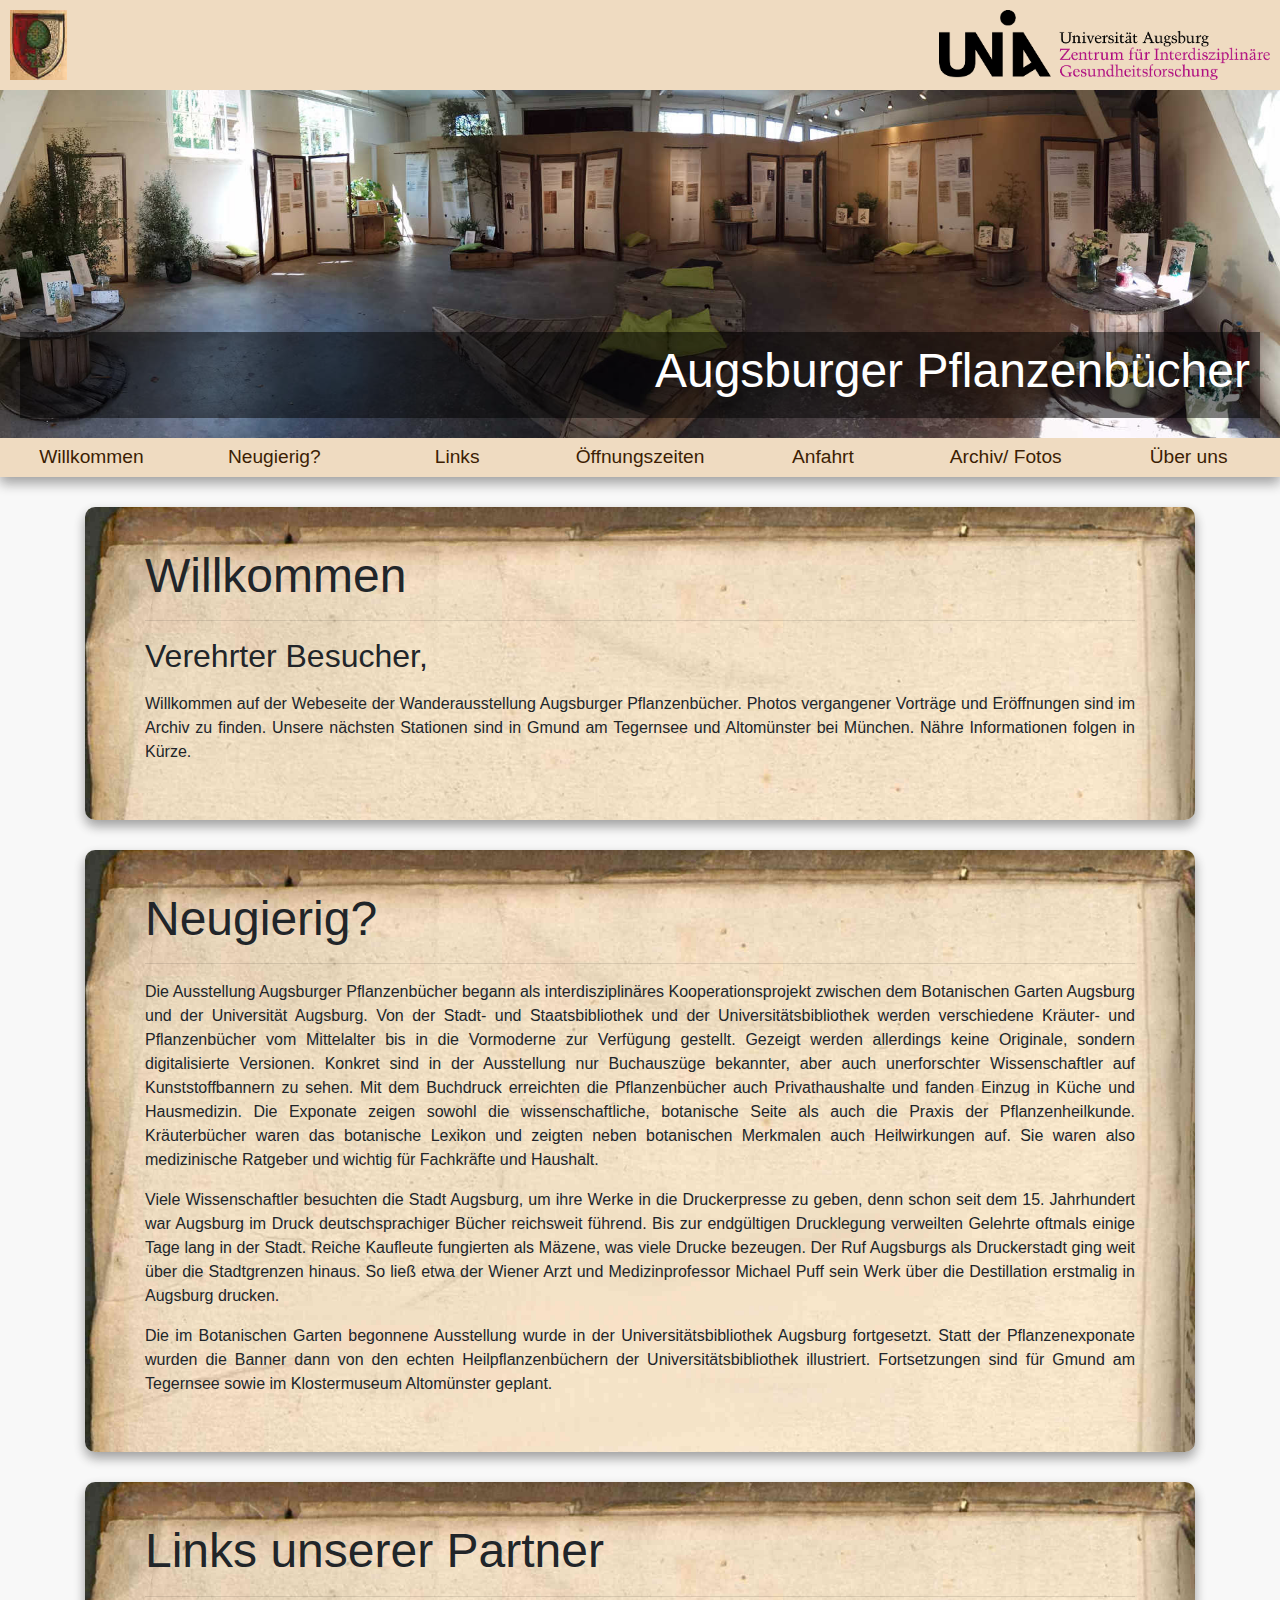
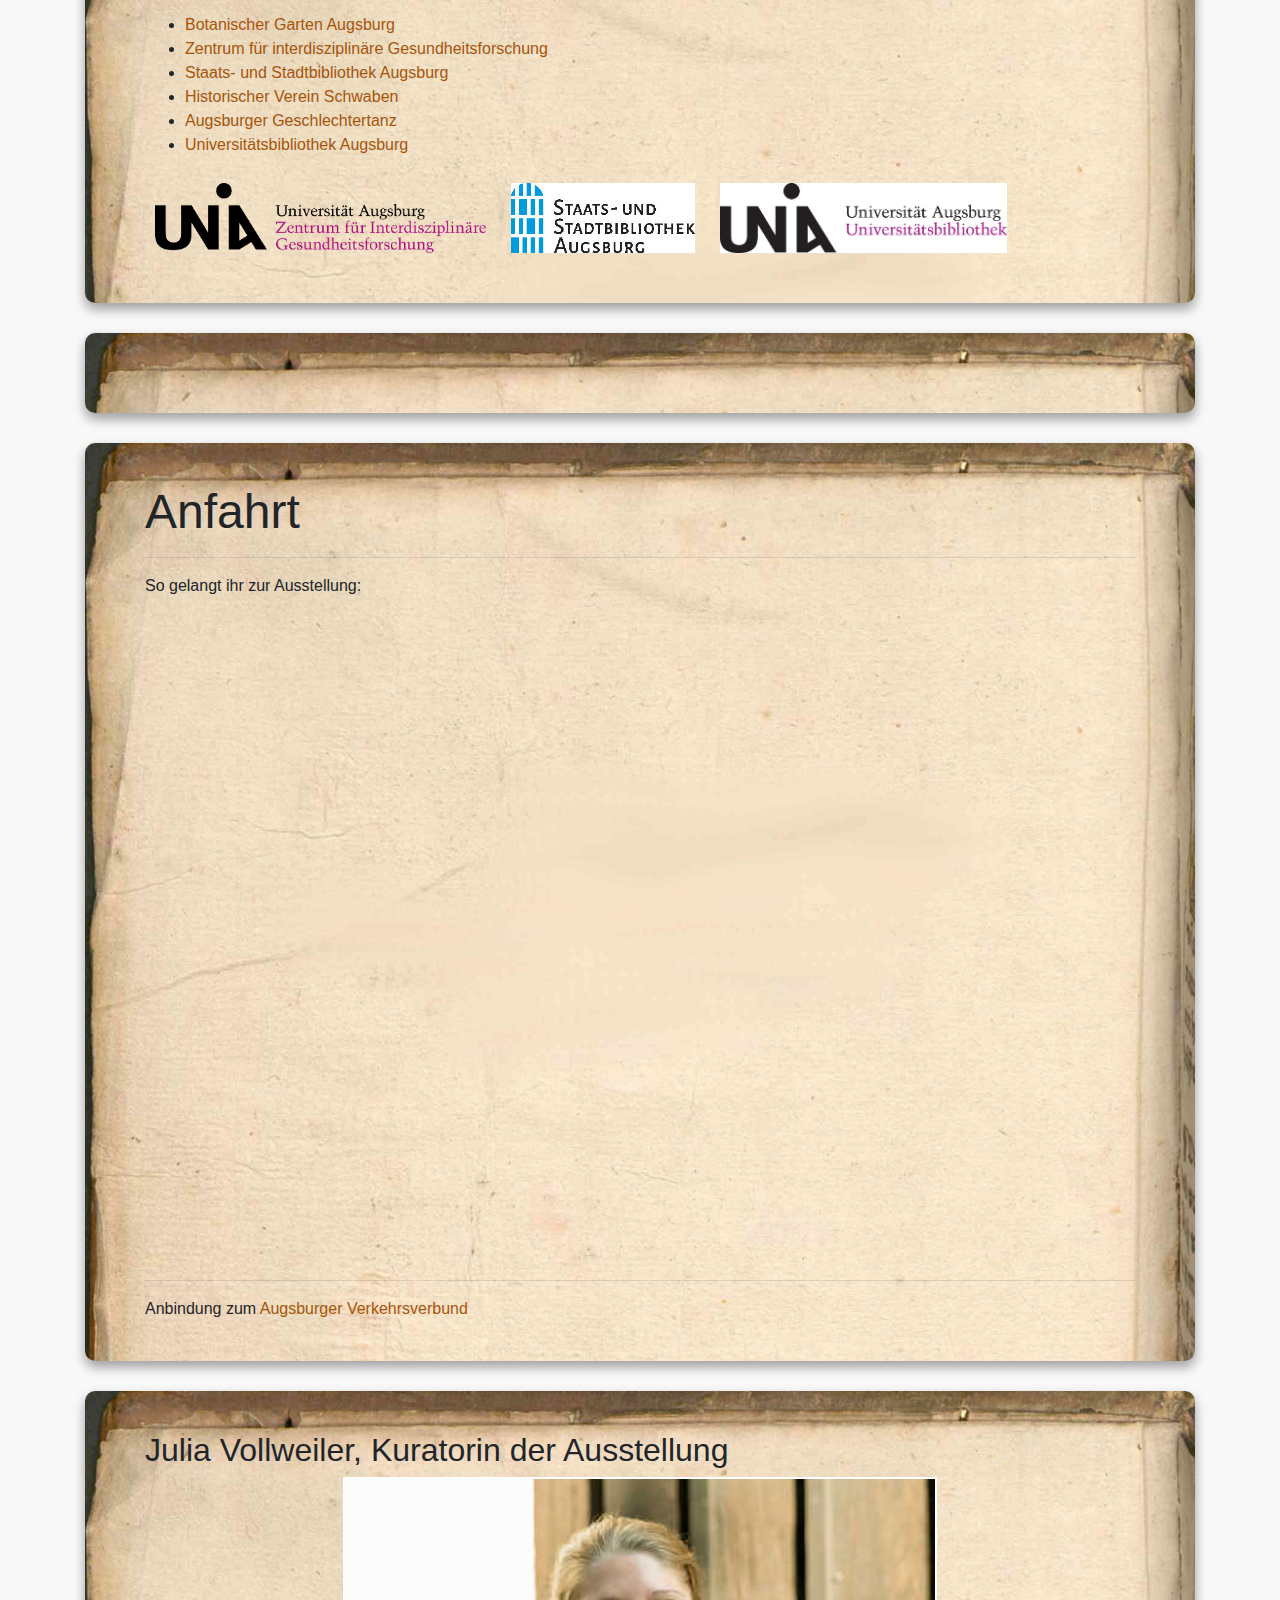
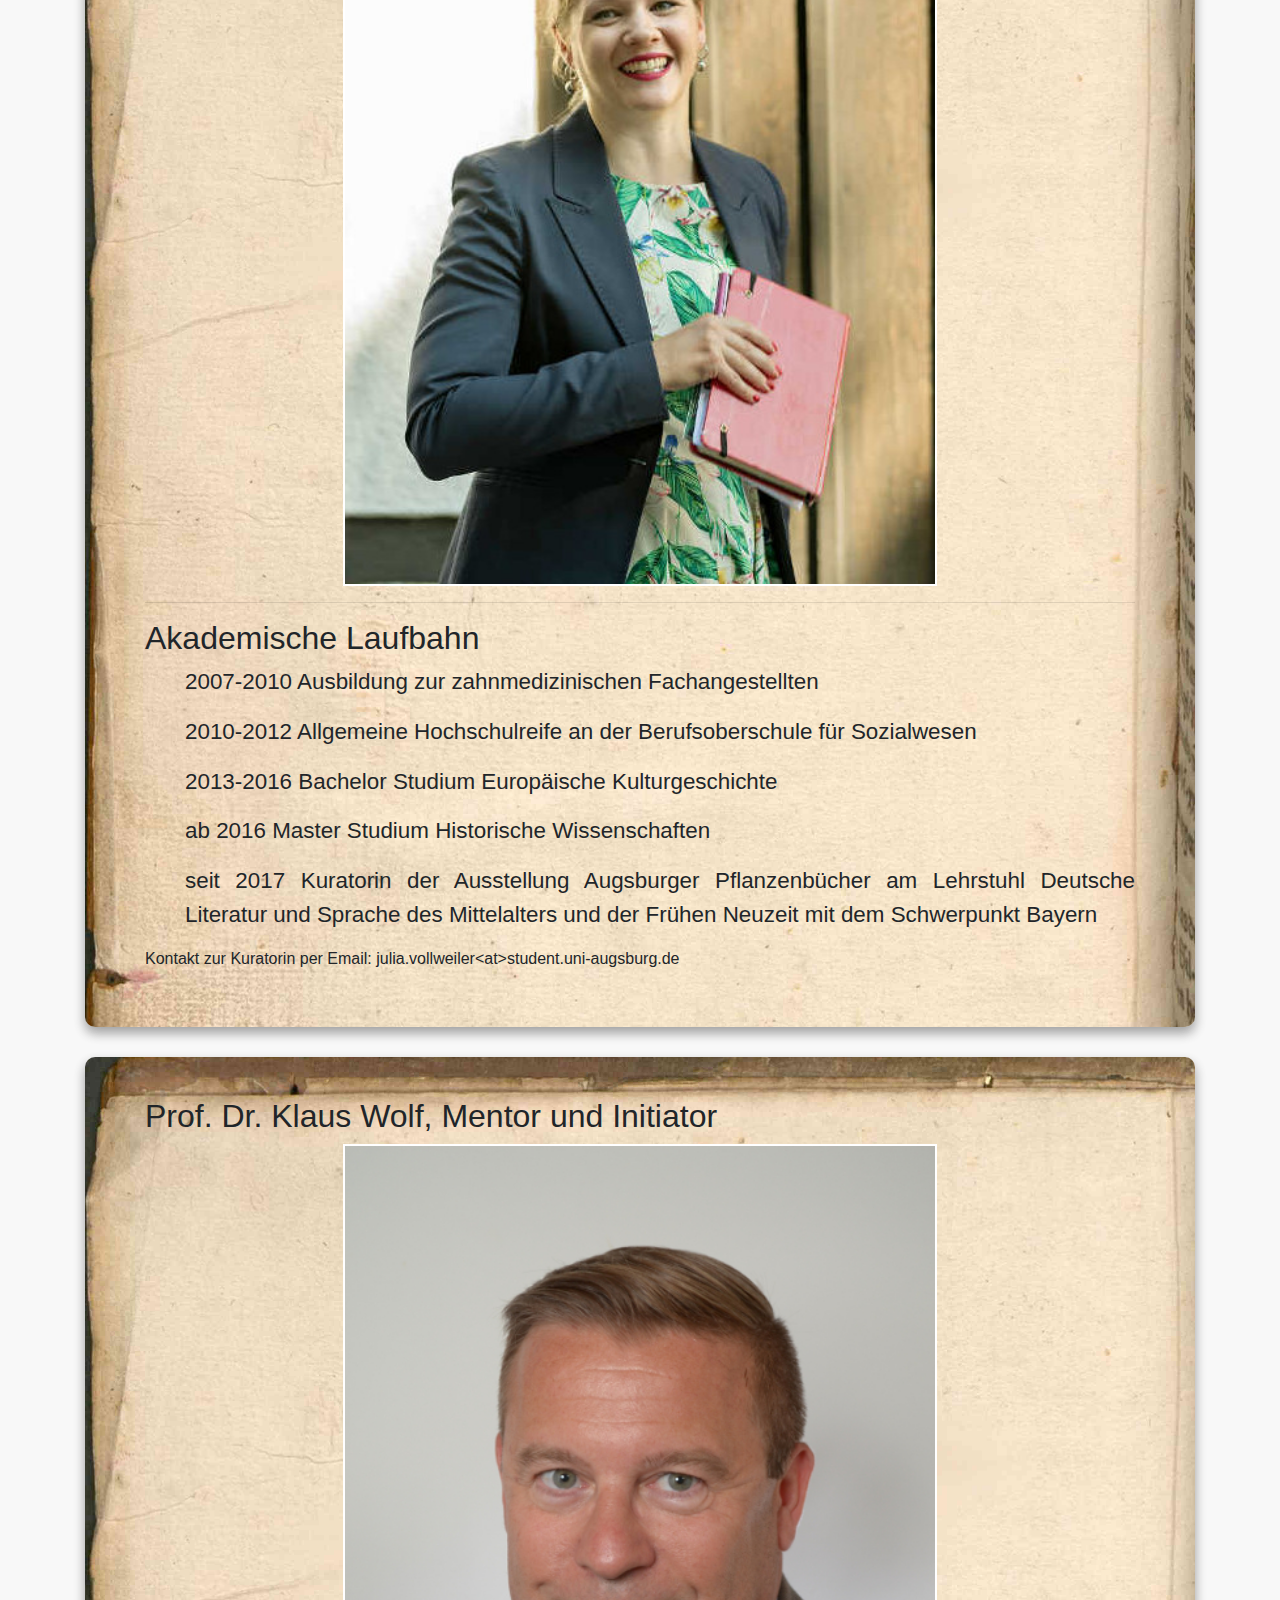
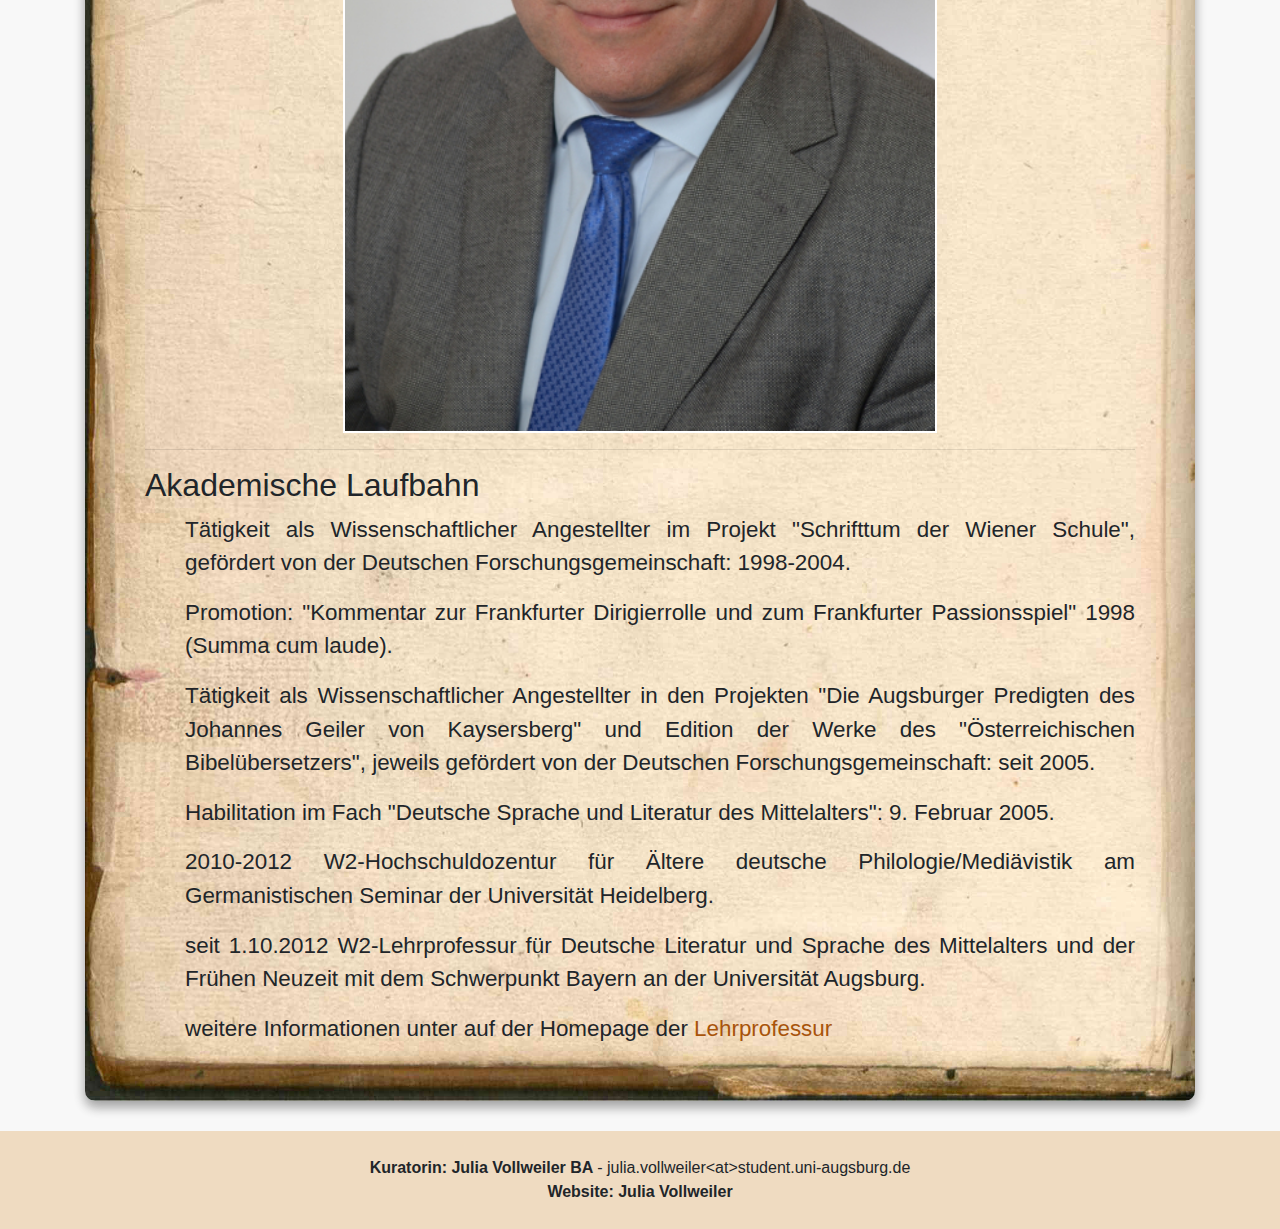
<file: index.html>
<!doctype html>
<html lang="de">

<head>
  <title>Pflanzenbücher</title>
  <meta charset="UTF-8">
  <meta name="description" content="Ausstellung: Augsburger Pflanzenbücher im Botanischen Garten">
  <meta name="keywords" content="Augsburg,Augsburger,Pflanzenbücher,Pflanzenbuecher,Ausstellung,Botanischer,Garten">
  <meta name="author" content="Alfred Melch">
  <meta name="viewport" content="width=device-width, initial-scale=1.0">
  <link rel="icon" type="image/x-icon" href="favicon.ico">

  <link rel="stylesheet" href="https://maxcdn.bootstrapcdn.com/bootstrap/4.0.0/css/bootstrap.min.css" integrity="sha384-Gn5384xqQ1aoWXA+058RXPxPg6fy4IWvTNh0E263XmFcJlSAwiGgFAW/dAiS6JXm" crossorigin="anonymous">

  <script src="https://code.jquery.com/jquery-3.2.1.slim.min.js" integrity="sha384-KJ3o2DKtIkvYIK3UENzmM7KCkRr/rE9/Qpg6aAZGJwFDMVNA/GpGFF93hXpG5KkN" crossorigin="anonymous"></script>
  <script src="https://cdnjs.cloudflare.com/ajax/libs/popper.js/1.12.9/umd/popper.min.js" integrity="sha384-ApNbgh9B+Y1QKtv3Rn7W3mgPxhU9K/ScQsAP7hUibX39j7fakFPskvXusvfa0b4Q" crossorigin="anonymous"></script>
  <script src="https://maxcdn.bootstrapcdn.com/bootstrap/4.0.0/js/bootstrap.min.js" integrity="sha384-JZR6Spejh4U02d8jOt6vLEHfe/JQGiRRSQQxSfFWpi1MquVdAyjUar5+76PVCmYl" crossorigin="anonymous"></script>
  <link rel="stylesheet" href="style.css">
</head>

<body>

  <!-- HEADER -->
  <div class="container-fluid bg-brown">
    <!-- LOGOS -->
    <div class="row d-flex justify-content-between">
      <div><img src="images/logo_wappen.jpg" class="logo"></div>
      <div><img src="images/logo_uni.png" class="logo"></div>
    </div>
    <!-- end of logos -->

    <!-- TITLE-IMAGE -->
    <div class="row">
      <div class="title-image">
        <!-- <img class="d-block w-100" src="http://via.placeholder.com/800x200" alt="First slide"> -->
        <img class="d-block w-100" src="images/PANO_20180811_143046.jpg" alt="">
        <div class="title-text-container">
          <div class="title-text-content">
            <h1>Augsburger Pflanzenbücher</h1>
          </div>
        </div>
      </div>
    </div>
    <!-- end of title-image -->

    <!-- NAVIGATION -->
    <div id="navigation" class="row text-center bg-brown">
      <div class="col"><a href="#willkommen">Willkommen</a></div>
      <div class="col"><a href="#neugierig">Neugierig?</a></div>
      <div class="col"><a href="#links">Links</a></div>
      <div class="col"><a href="#oeffnungszeiten">Öffnungszeiten</a></div>
      <div class="col"><a href="#anfahrt">Anfahrt</a></div>
      <div class="col"><a href="/about.html">Archiv/ Fotos</a></div>
      <div class="col"><a href="#ueberuns">Über uns</a></div>
    </div>
    <!-- end of navigation -->
  </div>
  <!-- end of header -->

  <!-- CONTENT -->
  <div id="content" class="container">

    <!-- 1. WILLKOMMEN -->
    <div class="page">
      <a id="willkommen" class="nav-anchor"></a>
      <h1>Willkommen</h1>
      <hr>
      <p><h2>Verehrter Besucher,</h2></p>
      <p>Willkommen auf der Webeseite der Wanderausstellung Augsburger Pflanzenbücher.
        Photos vergangener Vorträge und Eröffnungen sind im Archiv zu finden.
         Unsere nächsten Stationen sind in Gmund am Tegernsee und Altomünster bei München.
         Nähre Informationen folgen in Kürze.
    </div>

    <!-- 2.  -->
    <div class="page">
      <a id="neugierig" class="nav-anchor"></a>
      <h1>Neugierig?</h1>
      <hr>
      <p>Die Ausstellung Augsburger Pflanzenbücher begann als interdisziplinäres Kooperationsprojekt zwischen dem Botanischen Garten Augsburg und der Universität Augsburg. Von der Stadt- und Staatsbibliothek und der Universitätsbibliothek werden verschiedene Kräuter- und Pflanzenbücher vom Mittelalter bis in die Vormoderne zur Verfügung gestellt. Gezeigt werden allerdings keine Originale, sondern digitalisierte Versionen. Konkret sind in der Ausstellung nur Buchauszüge bekannter, aber auch unerforschter Wissenschaftler auf Kunststoffbannern zu sehen. Mit dem Buchdruck erreichten die Pflanzenbücher auch Privathaushalte und fanden Einzug in Küche und Hausmedizin. Die Exponate zeigen sowohl die wissenschaftliche, botanische Seite als auch die Praxis der Pflanzenheilkunde. Kräuterbücher waren das botanische Lexikon und zeigten neben botanischen Merkmalen auch Heilwirkungen auf. Sie waren also medizinische Ratgeber und wichtig für Fachkräfte und Haushalt.</p>
    <p>Viele Wissenschaftler besuchten die Stadt Augsburg, um ihre Werke in die Druckerpresse zu geben, denn schon seit dem 15. Jahrhundert war Augsburg im Druck deutschsprachiger Bücher reichsweit führend. Bis zur endgültigen Drucklegung verweilten Gelehrte oftmals einige Tage lang in der Stadt. Reiche Kaufleute fungierten als Mäzene, was viele Drucke bezeugen. Der Ruf Augsburgs als Druckerstadt ging weit über die Stadtgrenzen hinaus. So ließ etwa der Wiener Arzt und Medizinprofessor Michael Puff sein Werk über die Destillation erstmalig in Augsburg drucken.</p>
  <p>Die im Botanischen Garten begonnene Ausstellung wurde in der Universitätsbibliothek Augsburg fortgesetzt. Statt der Pflanzenexponate wurden die Banner dann von den echten Heilpflanzenbüchern der Universitätsbibliothek illustriert. Fortsetzungen sind für Gmund am Tegernsee sowie im Klostermuseum Altomünster geplant. </p>
</div>
    <!-- end of 2. -->

    <!-- 3. LINKS -->
    <div class="page">
      <a id="links" class="nav-anchor"></a>
      <h1>Links unserer Partner</h1>
      <hr>
      <div class="d-flex flex-wrap">
        <div>
          <ul>
            <li><a href="http://www.augsburg.de/freizeit/ausflugsziele/botanischer-garten/" target="_blank">Botanischer Garten Augsburg</a></li>
            <li><a href="https://www.zig.uni-augsburg.de/" target="_blank">Zentrum für interdisziplinäre Gesundheitsforschung</a></li>
            <li><a href="https://www.sustb-augsburg.de/index.php?id=50" target="_blank">Staats- und Stadtbibliothek Augsburg</a></li>
            <li><a href="http://hv-schwaben.de/" target="_blank">Historischer Verein Schwaben</a></li>
            <li><a href="http://www.augsburger-geschlechtertanz.de/index.php?id=2" target="_blank">Augsburger Geschlechtertanz</a></li>
            <li><a href="https://www.bibliothek.uni-augsburg.de/" target="_blank">Universitätsbibliothek Augsburg</a></li>
          </ul>
        </div>
        <div>
          <img src="images/logo_uni.png" class="logo">
          <img src="images/logo_blau.jpg" class="logo">
          <img src="images/Uni_Aug_Logo_UNB_CMYK.jpg" class="logo">
        </div>
      </div>
    </div>
    <!-- end of 3. links -->

    <!-- 4. ÖFFNUNGSZEITEN -->
    <div class="page">
      <a id="oeffnungszeiten" class="nav-anchor"></a>

    </div>
    <!-- end of 4. öffnungszeiten -->

    <!-- 5. ANFAHRT -->
    <div class="page">
      <a id="anfahrt" class="nav-anchor"></a>
      <h1>Anfahrt</h1>
      <hr>
      <p>So gelangt ihr zur Ausstellung:</p>
      <div class="row">
        <div class="col-md-7 col-lg-8">
          <div class="google-maps">
<iframe src="https://www.google.com/maps/embed?pb=!1m18!1m12!1m3!1d2652.3519386772673!2d10.892902116129177!3d48.33454027923972!2m3!1f0!2f0!3f0!3m2!1i1024!2i768!4f13.1!3m3!1m2!1s0x479e9877a707f319%3A0xcd248deb479b1956!2sZentralbibliothek!5e0!3m2!1sde!2sus!4v1557748086419!5m2!1sde!2sus" width="600" height="450" frameborder="0" style="border:0" allowfullscreen></iframe>
          </div>
        </div>
        <div class="col-md-5 col-lg-4">
          <p></p>
        </div>
      </div>
      <div>
        <hr>Anbindung zum <a href="http://www.avv-augsburg.de/fahrplan/fahrplanauskunft" target="_blank">Augsburger Verkehrsverbund</a>
      </div>
    </div>

    <!-- end of 5. anfahrt -->

    <div class="page initiatoren">
      <a id="ueberuns" class="nav-anchor"></a>
      <h2>Julia Vollweiler, Kuratorin der Ausstellung</h2><img style="display: block; margin: 0 auto; border: 2px solid#FFFFFF; width:60%" src="images\archiv\profil.jpg">
      <hr>
      <h2>Akademische Laufbahn</h2>
      <ul style="list-style: none;">
        <li>2007-2010 Ausbildung zur zahnmedizinischen Fachangestellten</li>
        <li>2010-2012 Allgemeine Hochschulreife an der Berufsoberschule für Sozialwesen</li>
        <li>2013-2016 Bachelor Studium Europäische Kulturgeschichte</li>
        <li>ab 2016   Master   Studium Historische Wissenschaften</li>
        <li>seit 2017 Kuratorin der Ausstellung Augsburger Pflanzenbücher am Lehrstuhl Deutsche Literatur und Sprache des Mittelalters und der Frühen Neuzeit mit dem Schwerpunkt Bayern</li>
      </ul>
      <p>Kontakt zur Kuratorin per Email: julia.vollweiler&lt;at&gt;student.uni-augsburg.de</p>
    </div>

    <div class="page initiatoren">
      <h2>Prof. Dr. Klaus Wolf, Mentor und Initiator</h2><img style="display: block; margin: 0 auto; border: 2px solid#FFFFFF; width:60%" src="images\archiv\DSC_0001 (1).jpg">
      <hr>
      <h2>Akademische Laufbahn</h2>
        <ul style="list-style: none;">
          <li>Tätigkeit als Wissenschaftlicher Angestellter im Projekt "Schrifttum der Wiener Schule", gefördert von der Deutschen Forschungsgemeinschaft: 1998-2004.</li>
          <li>Promotion: "Kommentar zur Frankfurter Dirigierrolle und zum Frankfurter Passionsspiel" 1998 (Summa cum laude).</li>
          <li>Tätigkeit als Wissenschaftlicher Angestellter in den Projekten "Die Augsburger Predigten des Johannes Geiler von Kaysersberg" und Edition der Werke des "Österreichischen Bibelübersetzers", jeweils gefördert von der Deutschen Forschungsgemeinschaft: seit 2005.</li>
          <li>Habilitation im Fach "Deutsche Sprache und Literatur des Mittelalters": 9. Februar 2005.</li>
          <li>2010-2012 W2-Hochschuldozentur für Ältere deutsche Philologie/Mediävistik am Germanistischen Seminar der Universität Heidelberg.</li>
          <li>seit 1.10.2012 W2-Lehrprofessur für Deutsche Literatur und Sprache des Mittelalters und der Frühen Neuzeit mit dem Schwerpunkt Bayern an der Universität Augsburg.</li>
          <li>weitere Informationen unter auf der Homepage der <a href="https://www.philhist.uni-augsburg.de/lehrstuehle/germanistik/lsbay/Mitarbeiter/wolf/" target="_blank">Lehrprofessur</a> </li>
    </div>
  </div>
  <!-- end of content -->

  <!-- FOOTER -->
  <div class="container-fluid footer bg-brown text-center">
    <div><b>Kuratorin: Julia Vollweiler BA </b>- julia.vollweiler&lt;at&gt;student.uni-augsburg.de</div>
    <div><b>Website: Julia Vollweiler</b> </div>
  </div>
  <!-- end of footer -->

  <script>
    var nav = document.getElementById('navigation')
    var content = document.getElementById('content')

    var sticky = nav.offsetTop
    window.onscroll = function() {
      // set new sticky threshold when navigation not on top of window
      if (nav.offsetTop != 0) {
        sticky = nav.offsetTop
      }

      // toggle sticky state
      if (window.pageYOffset >= sticky) {
        content.style.paddingTop = nav.offsetHeight + 'px'
        nav.classList.add("sticky")
      } else {
        content.style.paddingTop = '0px'
        nav.classList.remove("sticky")
      }
    }

    function setAnchorOffset() {
      var offset = (-1) * (nav.offsetHeight + 55)
      document.querySelectorAll('.nav-anchor').forEach(function(ele) {
        ele.setAttribute("style", "top: " + offset + "px;")
      })
    }

    window.onresize = setAnchorOffset
    setAnchorOffset()
  </script>

</body>

</html>
</file>
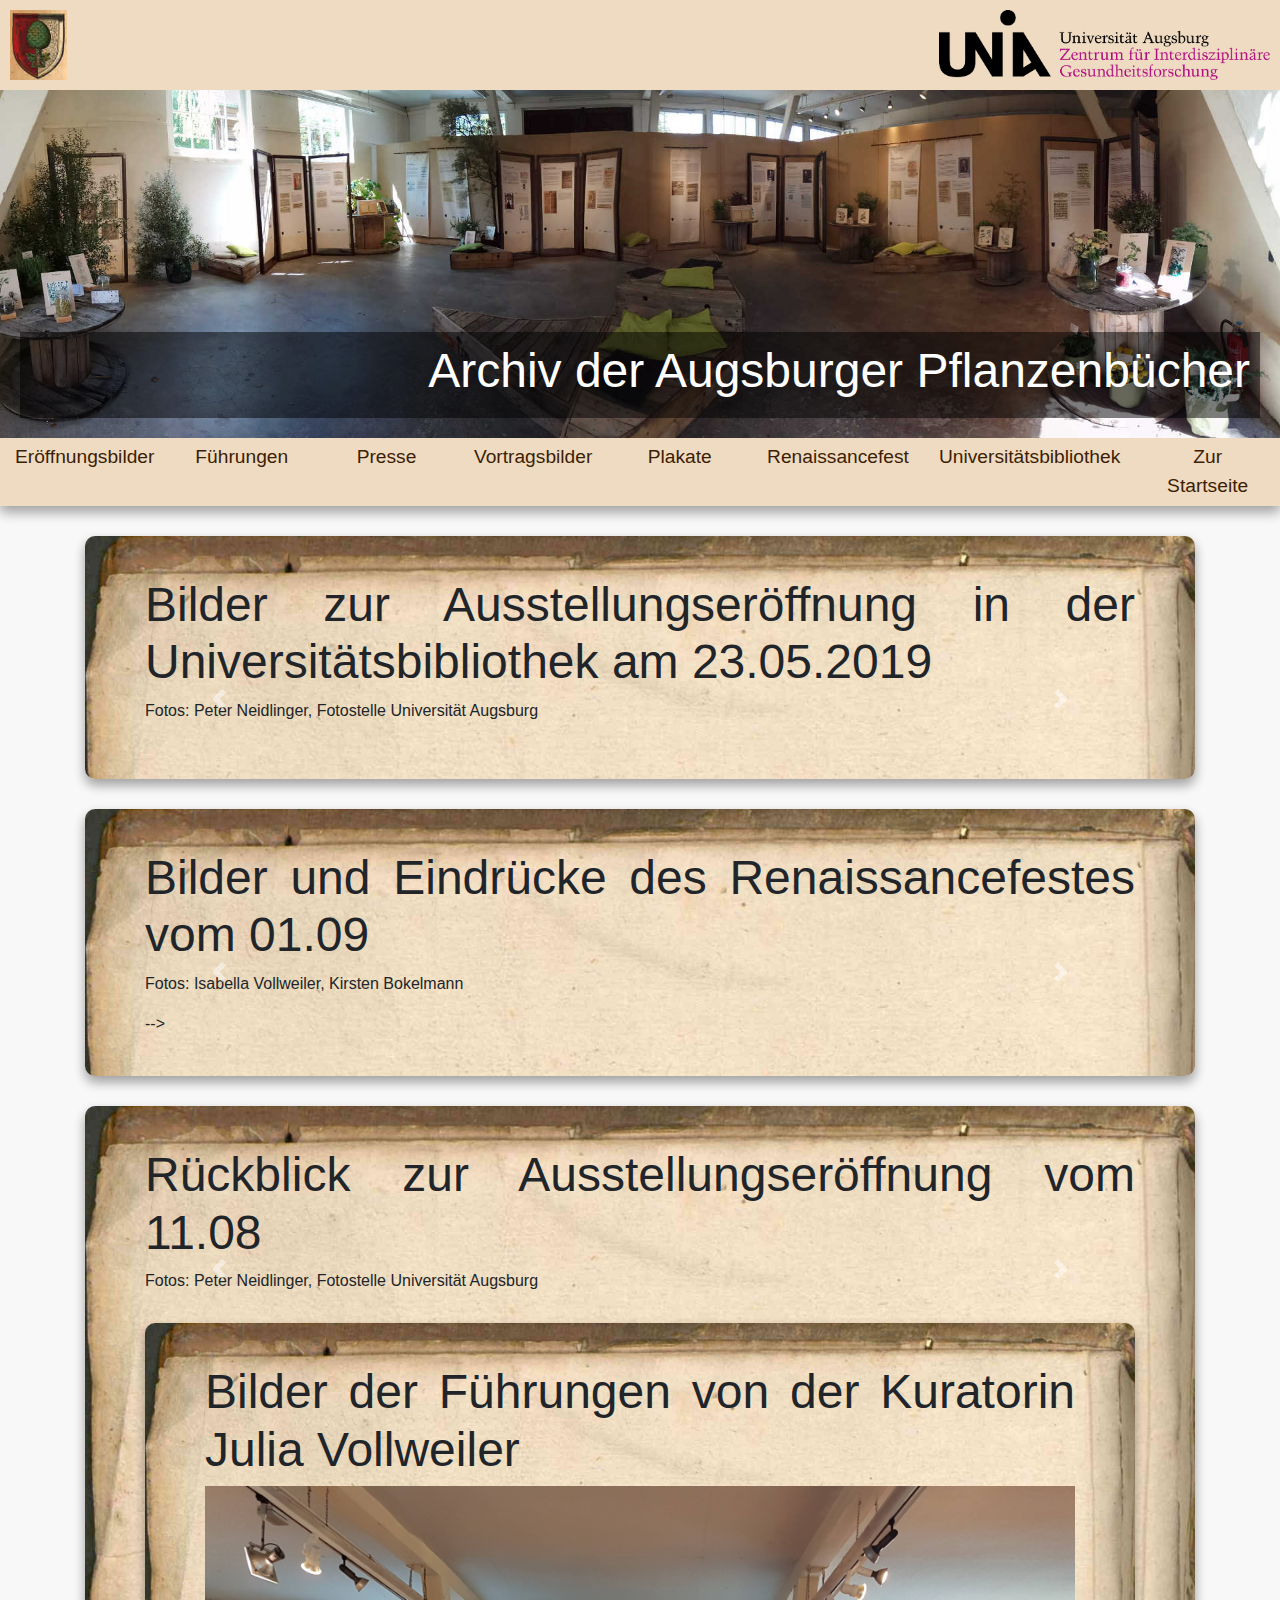
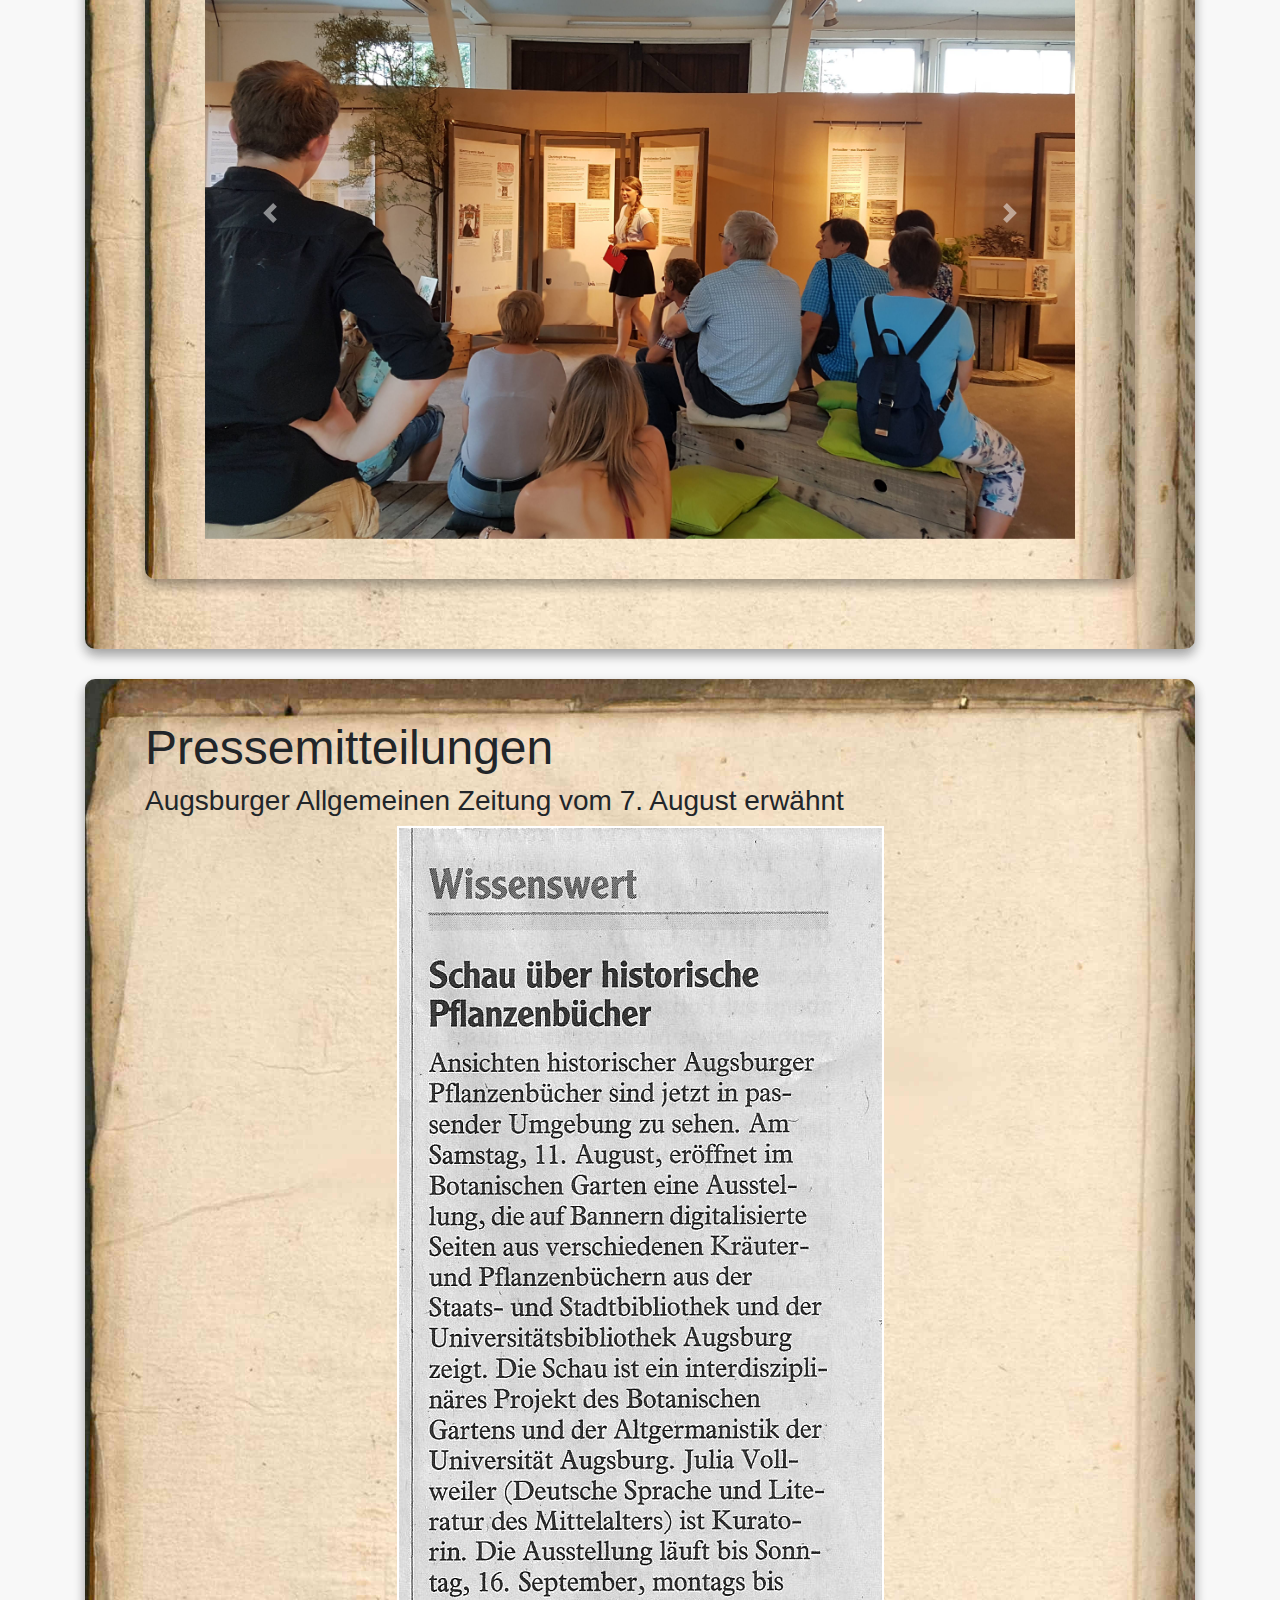
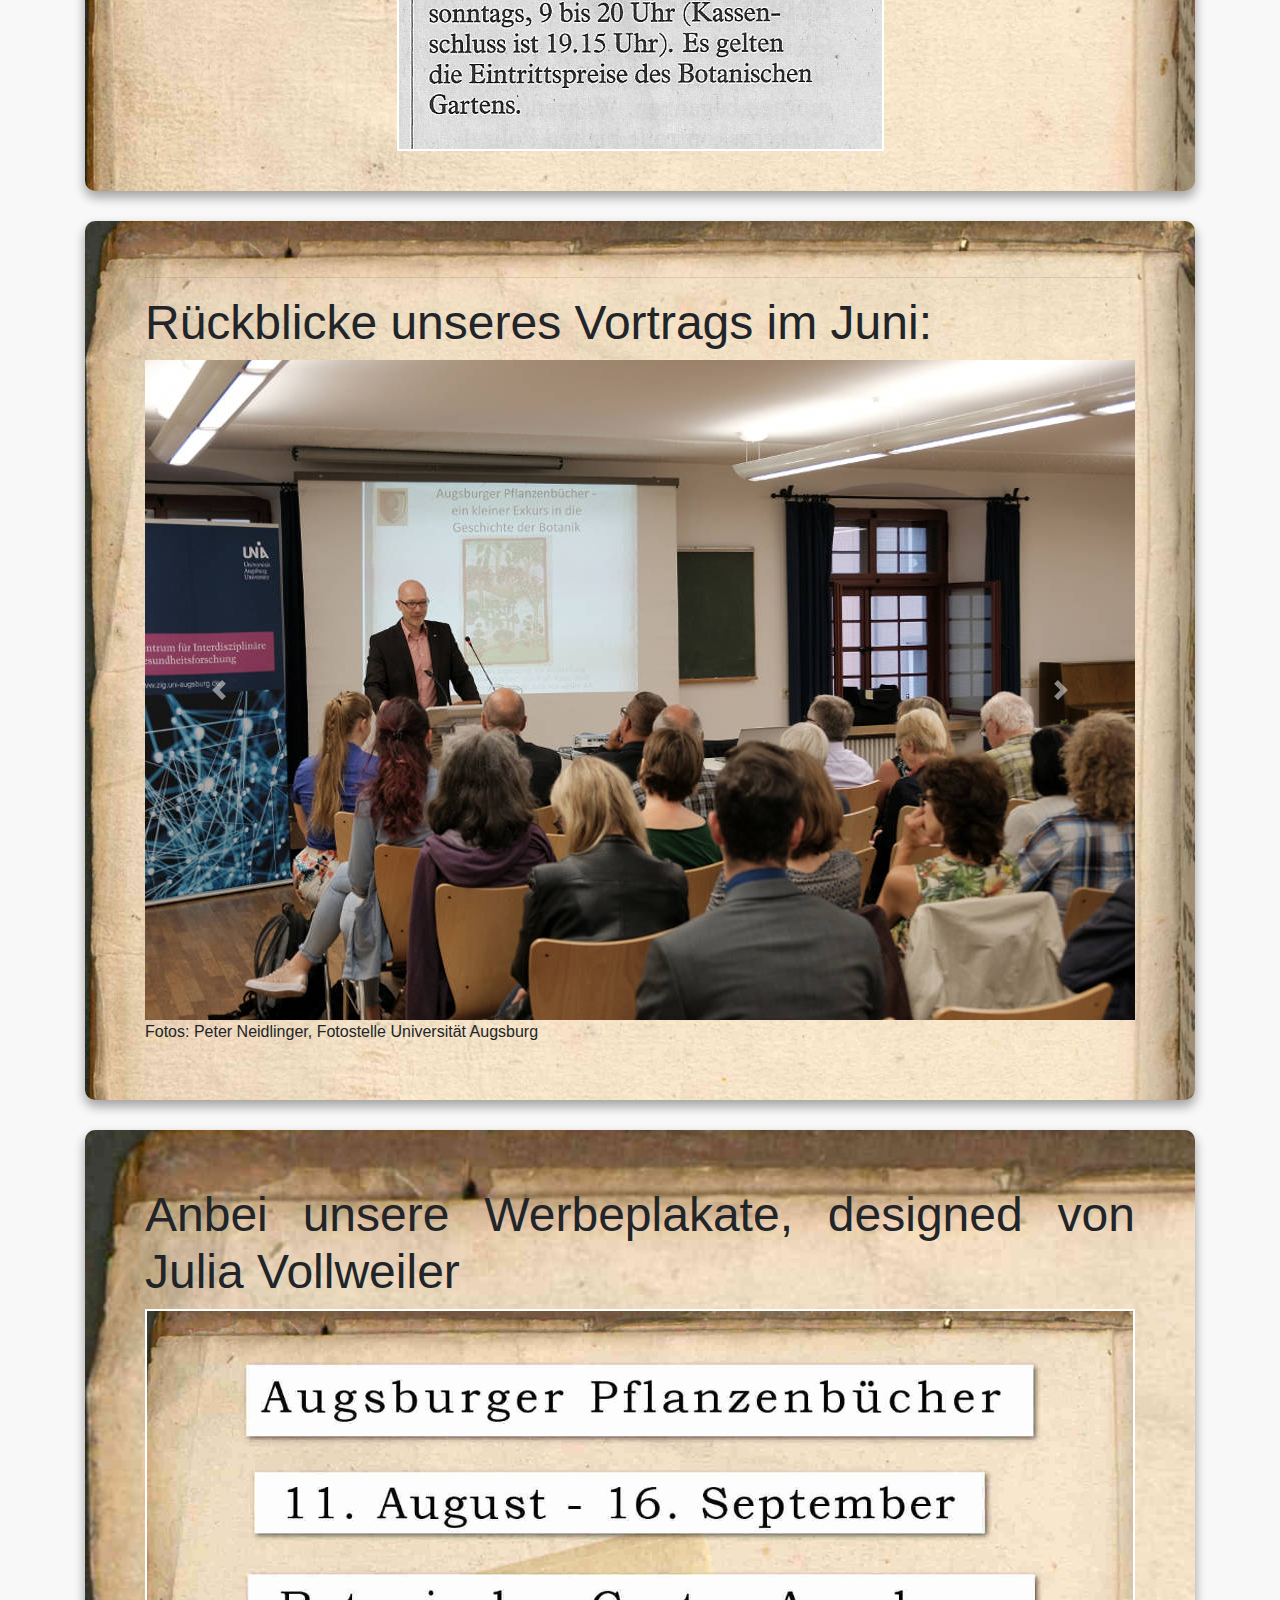
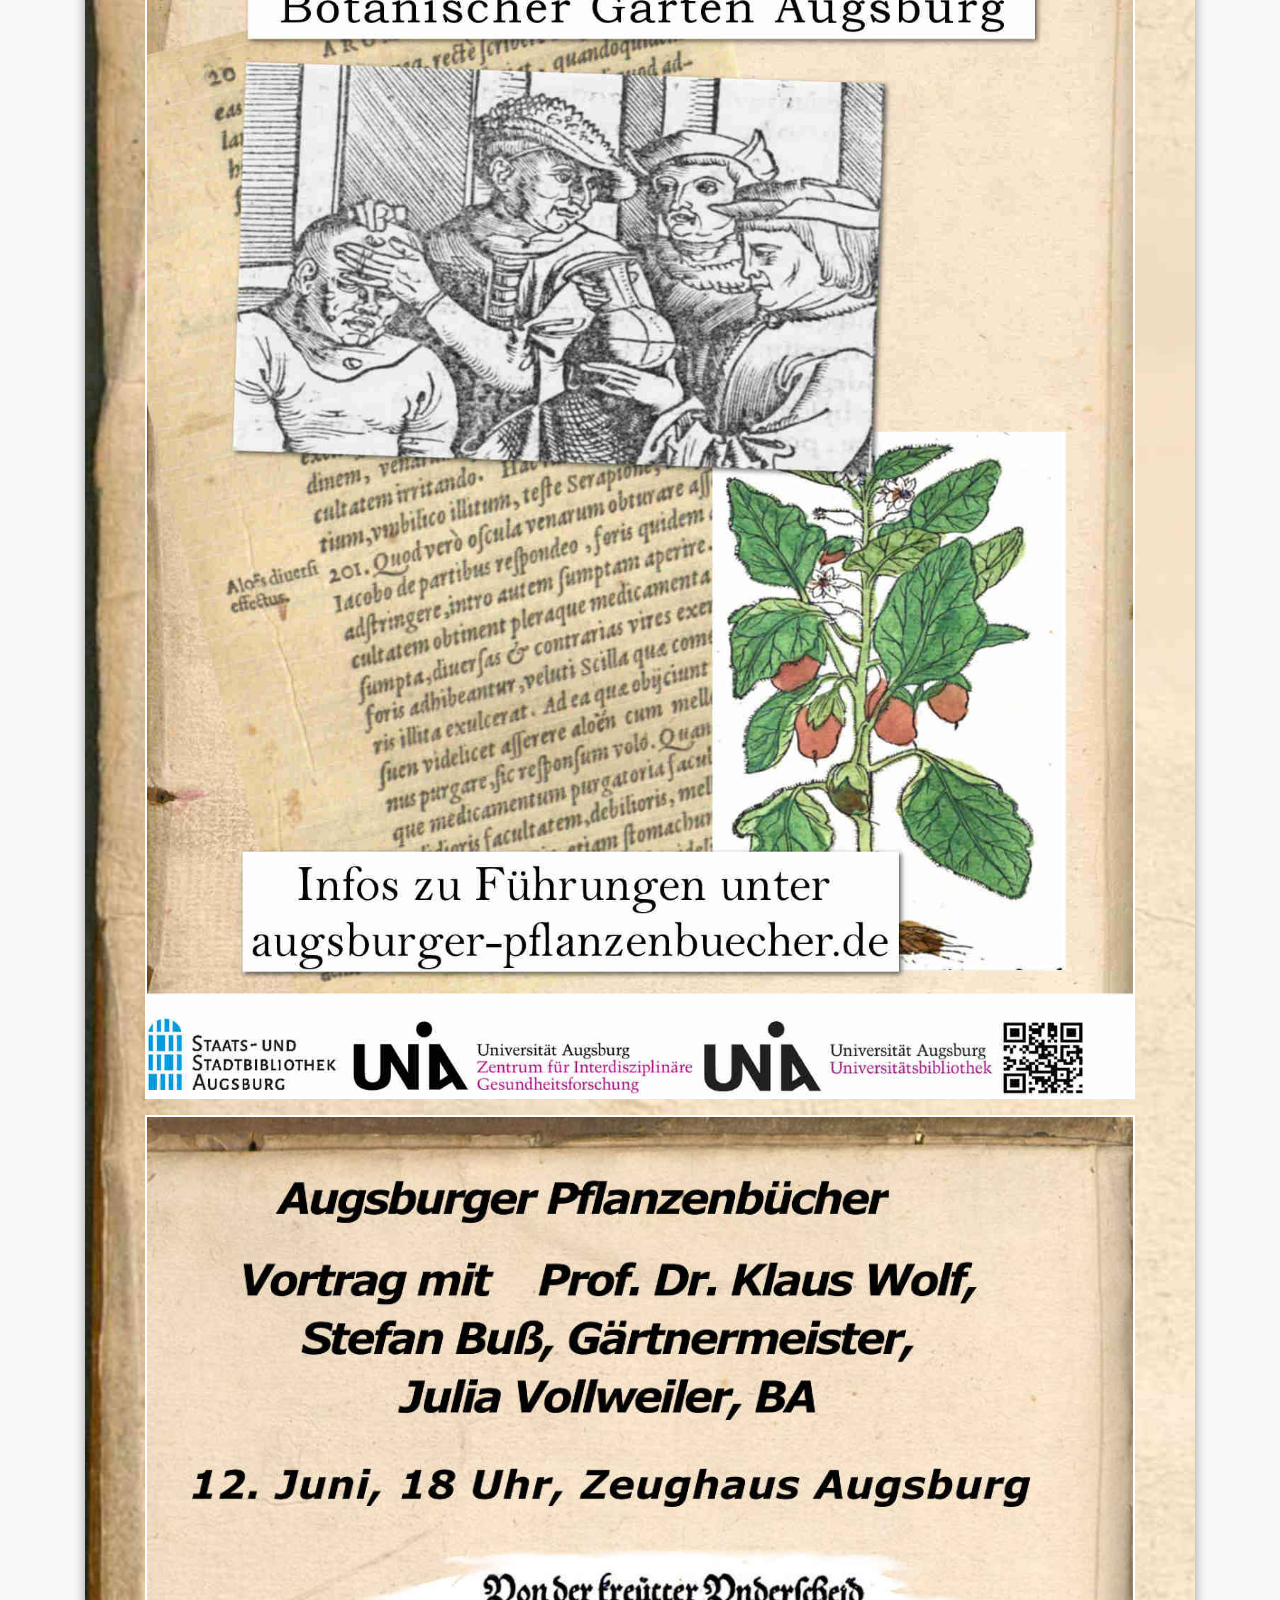
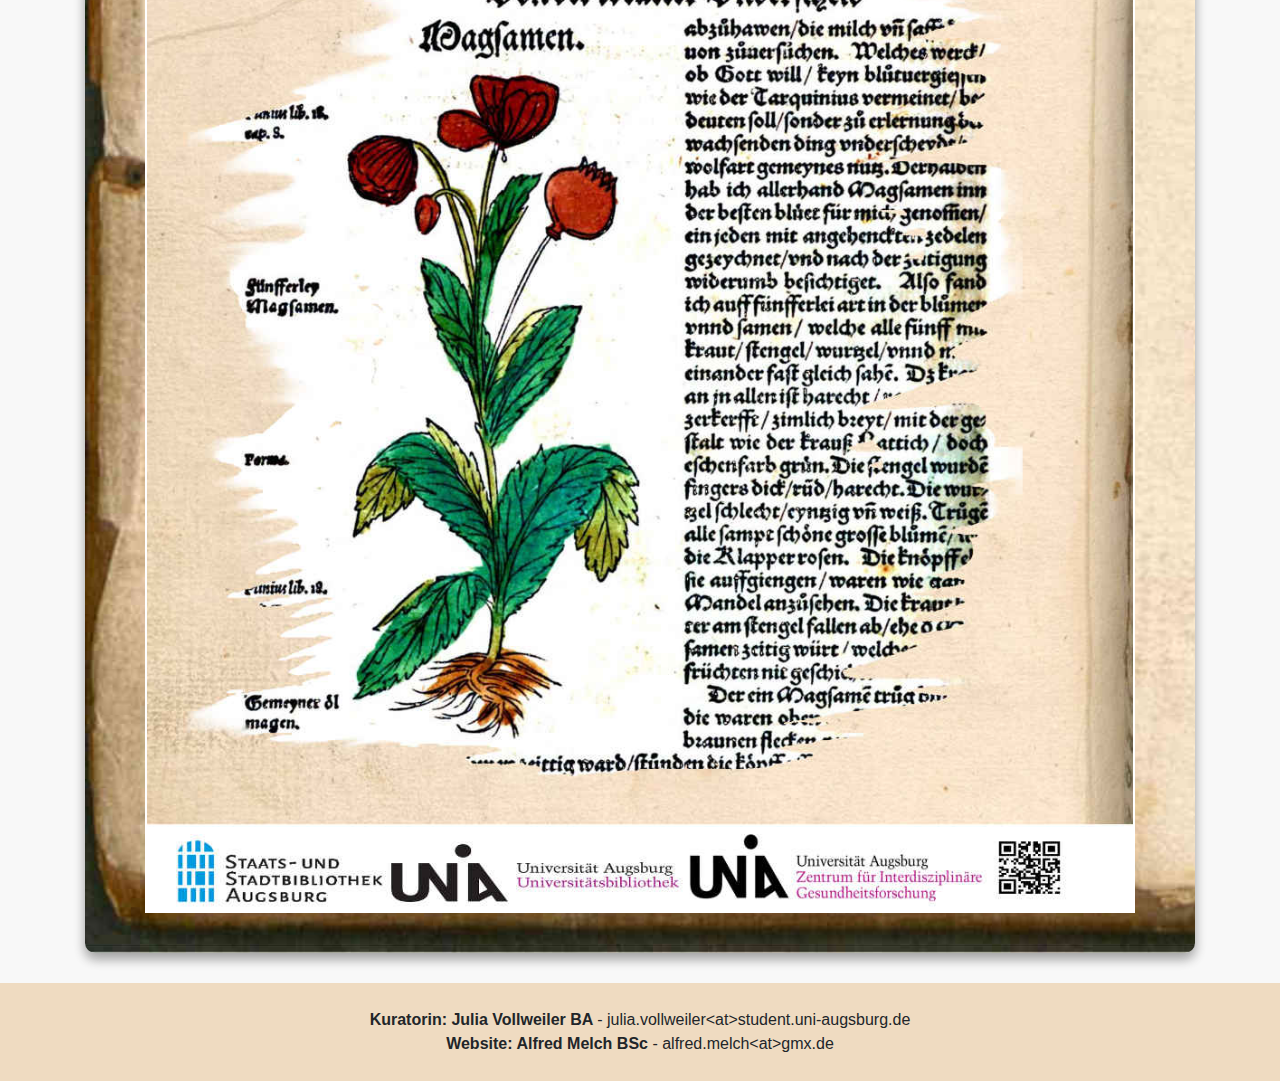
<file: about.html>
<!doctype about:html>
<html lang="de">

<head>
  <title>Pflanzenbücher</title>
  <meta charset="UTF-8">
  <meta name="description" content="Ausstellung: Augsburger Pflanzenbücher im Botanischen Garten">
  <meta name="keywords" content="Augsburg,Augsburger,Pflanzenbücher,Pflanzenbuecher,Ausstellung,Botanischer,Garten">
  <meta name="author" content="Alfred Melch">
  <meta name="viewport" content="width=device-width, initial-scale=1.0">
  <link rel="icon" type="image/x-icon" href="favicon.ico">

  <link rel="stylesheet" href="https://maxcdn.bootstrapcdn.com/bootstrap/4.0.0/css/bootstrap.min.css" integrity="sha384-Gn5384xqQ1aoWXA+058RXPxPg6fy4IWvTNh0E263XmFcJlSAwiGgFAW/dAiS6JXm" crossorigin="anonymous">

  <script src="https://code.jquery.com/jquery-3.2.1.slim.min.js" integrity="sha384-KJ3o2DKtIkvYIK3UENzmM7KCkRr/rE9/Qpg6aAZGJwFDMVNA/GpGFF93hXpG5KkN" crossorigin="anonymous"></script>
  <script src="https://cdnjs.cloudflare.com/ajax/libs/popper.js/1.12.9/umd/popper.min.js" integrity="sha384-ApNbgh9B+Y1QKtv3Rn7W3mgPxhU9K/ScQsAP7hUibX39j7fakFPskvXusvfa0b4Q" crossorigin="anonymous"></script>
  <script src="https://maxcdn.bootstrapcdn.com/bootstrap/4.0.0/js/bootstrap.min.js" integrity="sha384-JZR6Spejh4U02d8jOt6vLEHfe/JQGiRRSQQxSfFWpi1MquVdAyjUar5+76PVCmYl" crossorigin="anonymous"></script>
  <link rel="stylesheet" href="style.css">
</head>

<body>
  <!-- HEADER -->
  <div class="container-fluid bg-brown">
    <!-- LOGOS -->
    <div class="row d-flex justify-content-between">
      <div><a href="/"><img src="images/logo_wappen.jpg" class="logo"></a></div>
      <div><img src="images/logo_uni.png" class="logo"></div>
    </div>
  <!-- end of logos -->

  <!-- TITLE-IMAGE -->
  <div class="row">
    <div class="title-image">
      <!-- <img class="d-block w-100" src="http://via.placeholder.com/800x200" alt="First slide"> -->
      <img class="d-block w-100" src="images/PANO_20180811_143046.jpg" alt="">
      <div class="title-text-container">
        <div class="title-text-content">
          <h1>Archiv der Augsburger Pflanzenbücher</h1>
        </div>
      </div>
    </div>
  </div>
  <!-- end of title-image -->
  <div id="navigation" class="row  text-center bg-brown">
    <div class="col"><a href="#Eröffnung">Eröffnungsbilder</a></div>
    <div class="col"><a href="#fuehrung">Führungen</a></div>
    <div class="col"><a href="#presse">Presse</a></div>
    <div class="col"><a href="#vortrag_zeughaus">Vortragsbilder</a></div>
    <div class="col"><a href="#plakate">Plakate</a></div>
    <div class="col"><a href="#Renaissancefest">Renaissancefest</a></div>
    <div class="col"><a href="#UniBib">Universitätsbibliothek</a></div>
    <div class="col"><a href="/">Zur Startseite</a></div>
  </div>
</div>
<!-- end of header -->

  <div id="content" class="container">

    <!-- begin Eröffnung UniBib-->

    <div class="page">
      <h1>Bilder zur Ausstellungseröffnung in der Universitätsbibliothek am 23.05.2019</h1>
      <div id="UniBib" class="carousel slide" data-ride="carousel3" data-interval="4000">
        <div class="carousel-inner">
        </div>

        <a class="carousel-control-prev" href="#UniBib" role="button" data-slide="prev">
      <span class="carousel-control-prev-icon" aria-hidden="true"></span>
      <span class="sr-only">Previous</span>
    </a>
        <a class="carousel-control-next" href="#UniBib" role="button" data-slide="next">
      <span class="carousel-control-next-icon" aria-hidden="true"></span>
      <span class="sr-only">Next</span>
    </a>

      </div>
      <p>Fotos: Peter Neidlinger, Fotostelle Universität Augsburg</p>

      <script>
        // Fuellt die Bilderstrecke mit Bildern
        var ar = ["Eroeffnung2.jpg", "Eroeffnung3.png", "Eroeffnung4.png", "Eroeffnung5.png", "Eroeffnung6.png", "Eroeffnung7.png", "Eroeffnung8.png", "Eroffnung9.png", "Eroeffnung10.png", "Eroeffnung11.png", "Eroeffnung12.png", "Eroeffnung13.png", "Eroeffnung14.png", "Eroeffnung15.png", "Eroeffnung16.png", "Eroeffnung17.png", "Eroeffnung18.png", "Eroeffnung19.png", "Eroeffnung20.png", "Eroeffnung22.png", "Eroeffnung23.png", "Eroeffnung24.png", "Eroeffnung25.png", "Eroeffnung26.png", "Eroeffnung27.png", "Eroeffnung28.png", "Eroeffnung29.png", "Eroeffnung30.png"]
        for (let i = 0; i < ar.length; i++) {
          if (i == 0) {
            $("#UniBib .carousel-inner").append("<div class='carousel-item active'><img class='d-block w-100' src='images/carousel3/" + ar[i] + "'></div>");
            /*$(".carousel-indicators").append("<li data-target='#myCarousel' data-slide-to='" + i + "' class='active'></li>");*/
          } else {
            $("#UniBib .carousel-inner").append("<div class='carousel-item'><img class='d-block w-100' src='images/carousel3/" + ar[i] + "'></div>");
            /*$(".carousel-indicators").append("<li data-target='#myCarousel' data-slide-to='" + i + "'></li>");*/
          }
        }
      </script>
    </div>


    <!--begin Renaissancefest -->
    <div class="page">
      <a id="Renaissancefest" class="nav-anchor"></a>
      <h1>Bilder und Eindrücke des Renaissancefestes vom 01.09 </h1>
      <div id="Fest" class="carousel slide" data-ride="carousel" data-interval="4000">
        <div class="carousel-inner">
        </div>
        <a class="carousel-control-prev" href="#Fest" role="button" data-slide="prev">
        <span class="carousel-control-prev-icon" aria-hidden="true"></span>
        <span class="sr-only">Previous</span>
      </a>
        <a class="carousel-control-next" href="#Fest" role="button" data-slide="next">
        <span class="carousel-control-next-icon" aria-hidden="true"></span>
        <span class="sr-only">Next</span>
      </a>

      </div>
      <p>Fotos: Isabella Vollweiler, Kirsten Bokelmann </p>

      <script>
        var ar = [ "DSC03246.jpg", "DSC03247.jpg", "DSC032661.jpg", "DSC03258.jpg", "DSC03266.jpg", "DSC_0379.jpeg", "kb3.jpeg", "kb4.jpeg"]
        for (let i = 0; i < ar.length; i++) {
          if (i == 0) {
            $("#Fest .carousel-inner").append("<div class='carousel-item active'><img class='d-block w-100' src='images/archiv/carousel3/" + ar[i] + "'></div>");
            /*$(".carousel-indicators").append("<li data-target='#myCarousel' data-slide-to='" + i + "' class='active'></li>");*/
          } else {
            $("#Fest .carousel-inner").append("<div class='carousel-item'><img class='d-block w-100' src='images/archiv/carousel3/" + ar[i] + "'></div>");
            /*$(".carousel-indicators").append("<li data-target='#myCarousel' data-slide-to='" + i + "'></li>");*/
          }
        }
      </script> -->
    </div>
    <!--Ende Renaissancefest -->

    <!--begin of eröffnung -->
    <div class="page">
      <a id="Eröffnung" class="nav-anchor"></a>
      <h1>Rückblick zur Ausstellungseröffnung vom 11.08</h1>
      <div id="Ausstellungseroeffnung" class="carousel slide" data-ride="carousel" data-interval="4000">
        <div class="carousel-inner">
        </div>

        <a class="carousel-control-prev" href="#Ausstellungseroeffnung" role="button" data-slide="prev">
      <span class="carousel-control-prev-icon" aria-hidden="true"></span>
      <span class="sr-only">Previous</span>
    </a>
        <a class="carousel-control-next" href="#Ausstellungseroeffnung" role="button" data-slide="next">
      <span class="carousel-control-next-icon" aria-hidden="true"></span>
      <span class="sr-only">Next</span>
    </a>

      </div>
      <p>Fotos: Peter Neidlinger, Fotostelle Universität Augsburg</p>

      <script>
        // Fuellt die Bilderstrecke mit Bildern
        var ar = ["_DSC1040.jpg", "_DSC1041.jpg", "_DSC1045.jpg",
          "_DSC1047.jpg", "_DSC1048.jpg", "_DSC1049.jpg", "_DSC1051.jpg", "_DSC1052.jpg", "_DSC1056.jpg", "_DSC1063.jpg", "_DSC1066.jpg", "_DSC1069.jpg", "_DSC1074.jpg.jpg", "_DSC1075.jpg", "_DSC1083.jpg", "_DSC1085.jpg", "_DSC1093.jpg",
          "_DSC1096.jpg", "_DSC1106.jpg", "_DSC1108.jpg", "_DSC1114.jpg", "_DSC1119.jpg",
          "_DSC1122.jpg", "_DSC1126.jpg", "_DSC1127.jpg", "_DSC1131.jpg", "_DSC1136.jpg", "_DSC1143.jpg", "_DSC1149.jpg", "_DSC1166.jpg"
        ]
        for (let i = 0; i < ar.length; i++) {
          if (i == 0) {
            $("#Ausstellungseroeffnung .carousel-inner").append("<div class='carousel-item active'><img class='d-block w-100' src='images/carousel2/" + ar[i] + "'></div>");
            /*$(".carousel-indicators").append("<li data-target='#myCarousel' data-slide-to='" + i + "' class='active'></li>");*/
          } else {
            $("#Ausstellungseroeffnung .carousel-inner").append("<div class='carousel-item'><img class='d-block w-100' src='images/carousel2/" + ar[i] + "'></div>");
            /*$(".carousel-indicators").append("<li data-target='#myCarousel' data-slide-to='" + i + "'></li>");*/
          }
        }
      </script>

    <!-- Ende Karussell-->
    <!--Begin Erste Führung -->
    <div class="page">
      <a id="fuehrung" class="nav-anchor"></a>
      <h1>Bilder der Führungen von der Kuratorin Julia Vollweiler</h1>
      <div id="Slideshow" class="carousel slide" data-ride="carousel" data-interval="4000">
        <div class="carousel-inner">
          <div class="carousel-item active">
            <img class="d-block w-100" src="images\archiv\20180818_182057.jpg" alt="First slide">
          </div>
          <div class="carousel-item">
            <img class="d-block w-100" src="images\archiv\20180818_181137.jpg" alt="Second slide">
          </div>
          <div class="carousel-item">
            <img class="d-block w-100" src="images\archiv\20180901_113018.jpg" alt="Third slide">
          </div>
          <div class="carousel-item">
            <img class="d-block w-100" src="images\archiv\20180901_114318.jpg" alt="Fourth slide">
          </div>
          <div class="carousel-item">
            <img class="d-block w-100" src="images\archiv\20180901_115002.jpg" alt="Fith slide">
          </div>
        </div>
        <a class="carousel-control-prev" href="#Slideshow" role="button" data-slide="prev">
              <span class="carousel-control-prev-icon" aria-hidden="true"></span>
              <span class="sr-only">Previous</span>
            </a>
        <a class="carousel-control-next" href="#Slideshow" role="button" data-slide="next">
              <span class="carousel-control-next-icon" aria-hidden="true"></span>
              <span class="sr-only">Next</span>
            </a>
      </div>
    </div>
  </div>


  <!-- End of Erste Fürhung-->


  <!-- begin Presse-->
  <div class="page">
    <a id="presse" class="nav-anchor"></a>
    <h1>Pressemitteilungen</h1>
    <h3>Augsburger Allgemeinen Zeitung vom 7. August erwähnt</h3>
    <img style="border: 2px solid#FFFFFF; max-width:100%" src="images/AZ.jpg" class="center-block">


  </div>
  <!-- end of presse-->
  <!--begin of Vortrag im Zeughaus -->
  <div class="page">
    <a id="vortrag_zeughaus" class="nav-anchor"></a>
    <hr>
    <h1>Rückblicke unseres Vortrags im Juni:</h1>
    <div id="Vortrag" class="carousel slide" data-ride="carousel" data-interval="4000">
      <div class="carousel-inner">
        <div class="carousel-item active">
          <img class="d-block w-100" src="images\carousel\104.JPG" alt="First slide">
        </div>
        <div class="carousel-item">
          <img class="d-block w-100" src="images\carousel\109.JPG" alt="Second slide">
        </div>
        <div class="carousel-item">
          <img class="d-block w-100" src="images\carousel\114.JPG" alt="Third slide">
        </div>
        <div class="carousel-item">
          <img class="d-block w-100" src="images/carousel/139.JPG" alt="Fourth slide">
        </div>
        <div class="carousel-item">
          <img class="d-block w-100" src="images/carousel/121.JPG" alt="Fith slide">
        </div>
        <div class="carousel-item">
          <img class="d-block w-100" src="images/carousel/138.JPG" alt="Sixth slide">
        </div>
        <div class="carousel-item">
          <img class="d-block w-100" src="images/carousel/120.JPG" alt="Seventh slide">
        </div>
        <div class="carousel-item">
          <img class="d-block w-100" src="images/carousel/156.JPG" alt="Eighth slide">
        </div>
        <div class="carousel-item">
          <img class="d-block w-100" src="images/carousel/148.JPG" alt="Ninth slide">
        </div>
        <div class="carousel-item">
          <img class="d-block w-100" src="images/carousel/140.JPG" alt="Tenth slide">
        </div>
        <div class="carousel-item">
          <img class="d-block w-100" src="images/carousel/162.JPG" alt="Eleventh slide">
        </div>
      </div>
      <a class="carousel-control-prev" href="#Vortrag" role="button" data-slide="prev">
              <span class="carousel-control-prev-icon" aria-hidden="true"></span>
              <span class="sr-only">Previous</span>
            </a>
      <a class="carousel-control-next" href="#Vortrag" role="button" data-slide="next">
              <span class="carousel-control-next-icon" aria-hidden="true"></span>
              <span class="sr-only">Next</span>
            </a>
    </div>
    <p>Fotos: Peter Neidlinger, Fotostelle Universität Augsburg </p>
  </div>
  <!--end of Vortrag im Zeughaus -->
  <!--begin von plakate -->

  <div class="page">
    <a id="plakate" clas "nav-anchor"></a>
    <p></p>
    <h1>Anbei unsere Werbeplakate, designed von Julia Vollweiler</h1>
    <img style="border: 2px solid#FFFFFF;" src="images/werbeplakat_6.7-compressed.jpg" class="plakat" />
    <p></p>
    <img style="border: 2px solid#FFFFFF;" src="images/werbeplakat_3.2_Vortrag-VERKLEINERT.jpg" class="plakat" />
  </div>
  <!--end of plakate -->
  </div>

  </div>
  <!--End of content -->
  <!-- FOOTER -->
  <div class="container-fluid footer bg-brown text-center">
    <div><b>Kuratorin: Julia Vollweiler BA </b>- julia.vollweiler&lt;at&gt;student.uni-augsburg.de</div>
    <div><b>Website: Alfred Melch BSc</b> - alfred.melch&lt;at&gt;gmx.de</div>
  </div>
  <!-- end of footer -->

  <script>
    var nav = document.getElementById('navigation')
    var content = document.getElementById('content')

    var sticky = nav.offsetTop
    window.onscroll = function() {
      // set new sticky threshold when navigation not on top of window
      if (nav.offsetTop != 0) {
        sticky = nav.offsetTop
      }

      // toggle sticky state
      if (window.pageYOffset >= sticky) {
        content.style.paddingTop = nav.offsetHeight + 'px'
        nav.classList.add("sticky")
      } else {
        content.style.paddingTop = '0px'
        nav.classList.remove("sticky")
      }
    }

    function setAnchorOffset() {
      var offset = (-1) * (nav.offsetHeight + 55)
      document.querySelectorAll('.nav-anchor').forEach(function(ele) {
        ele.setAttribute("style", "top: " + offset + "px;")
      })
    }

    window.onresize = setAnchorOffset
    setAnchorOffset()
  </script>

</body>

</html>
</file>
<file: style.css>
html, body {
  margin: 0;
  padding: 0;
  height: 100%;
  min-width: 320px;
  font-family: sans-serif;
  text-align: justify;
  background-color: #f8f8f8;
  ul{text-align: justify};

}

a.nav-anchor {
  display: block;
  position: relative;
  visibility: hidden;
}

a {
  color: #a8540b;
}

a:hover {
  color: #3c1e04;
}

.bg-brown {
  background-color: #efdbc1;
}

.center-block {
  display: block;
  margin-left: auto;
  margin-right: auto;
}

.sticky {
  position: fixed;
  top: 0;
  width: 100%;
  min-width: 320px;
  z-index: 1;
}

/* header-logos */

.logo {
  height: 90px;
  padding: 10px;
  max-width: 100%;
}

.plakat {
  width: 100%;
}

.plakat-container {
  padding: 10px;
  box-shadow: 0 6px 12px rgba(0, 0, 0, 0.16), 0 6px 12px rgba(0, 0, 0, 0.23);
  transition: all 0.3s cubic-bezier(.25, .8, .25, 1);
}

.plakat-container:hover {
  box-shadow: 0 14px 28px rgba(0, 0, 0, 0.25), 0 10px 10px rgba(0, 0, 0, 0.22);
}

/* header-title */

.title-image {
  position: relative;
  width: 100%;
}

.title-image img {
  min-height: 200px;
}

.title-text-container {
  position: absolute;
  left: 0;
  bottom: 0;
  width: 100%;
}

.title-text-content {
  color: white;
  text-align: right;
  padding: 10px;
  margin: 20px 20px;
  background-color: rgba(0, 0, 0, .5)
}

/* header-navigation */

#navigation {
  box-shadow: 0 6px 12px rgba(0, 0, 0, 0.16), 0 6px 12px rgba(0, 0, 0, 0.23);
}

#navigation a {
  color: #3c1e04;
  font-size: 1.2rem;
  display: block;
  padding: 5px 0;
}

/* content */

.page {
  margin: 30px auto;
  padding: 40px 20px;
  border-radius: 10px;
  box-shadow: 0 6px 12px rgba(0, 0, 0, 0.16), 0 6px 12px rgba(0, 0, 0, 0.23);
  transition: all 0.3s cubic-bezier(.25, .8, .25, 1);
  background: url('images/bg_page_30.jpg');
  background-size: cover;
}

.page:hover {
  box-shadow: 0 14px 28px rgba(0, 0, 0, 0.25), 0 10px 10px rgba(0, 0, 0, 0.22);
}

.initiatoren li{
  font-size: 1.4em;
  margin-bottom: 16px;

}

/* footer */

.footer {
  padding: 25px;
}

/* breakpoints */

/*
Extra small devices (portrait phones, less than 544px)
No media query since this is the default in Bootstrap because it is "mobile first"
*/

.google-maps {
  position: relative;
  /* aspect ratio */
  padding-bottom: 100%;
  height: 0;
  overflow: hidden;
}

.google-maps iframe {
  position: absolute;
  top: 0;
  left: 0;
  width: 100% !important;
  height: 100% !important;
}

h1 {
  font-size: 1.6rem;
}
h3{
  front-size:1.0rem;
}

#map {
  height: 250px;
}

/* Small devices (landscape phones, 544px and up) */

@media (min-width: 544px) {
  h1 {
    font-size: 1.8rem;
  }
  .page {
    padding: 40px 60px;
  }
  /*1rem = 16px*/
}

/* Medium devices (tablets, 768px and up) The navbar toggle appears at this breakpoint */

@media (min-width: 768px) {
  h1 {
    font-size: 2rem;
  }
  /*1rem = 16px*/
}

/* Large devices (desktops, 992px and up) */

@media (min-width: 992px) {
  h1 {
    font-size: 2.5rem;
  }
  /*1rem = 16px*/
}

/* Extra large devices (large desktops, 1200px and up) */

@media (min-width: 1200px) {
  h1 {
    font-size: 3rem;
  }
  /*1rem = 16px*/
}
</file>
